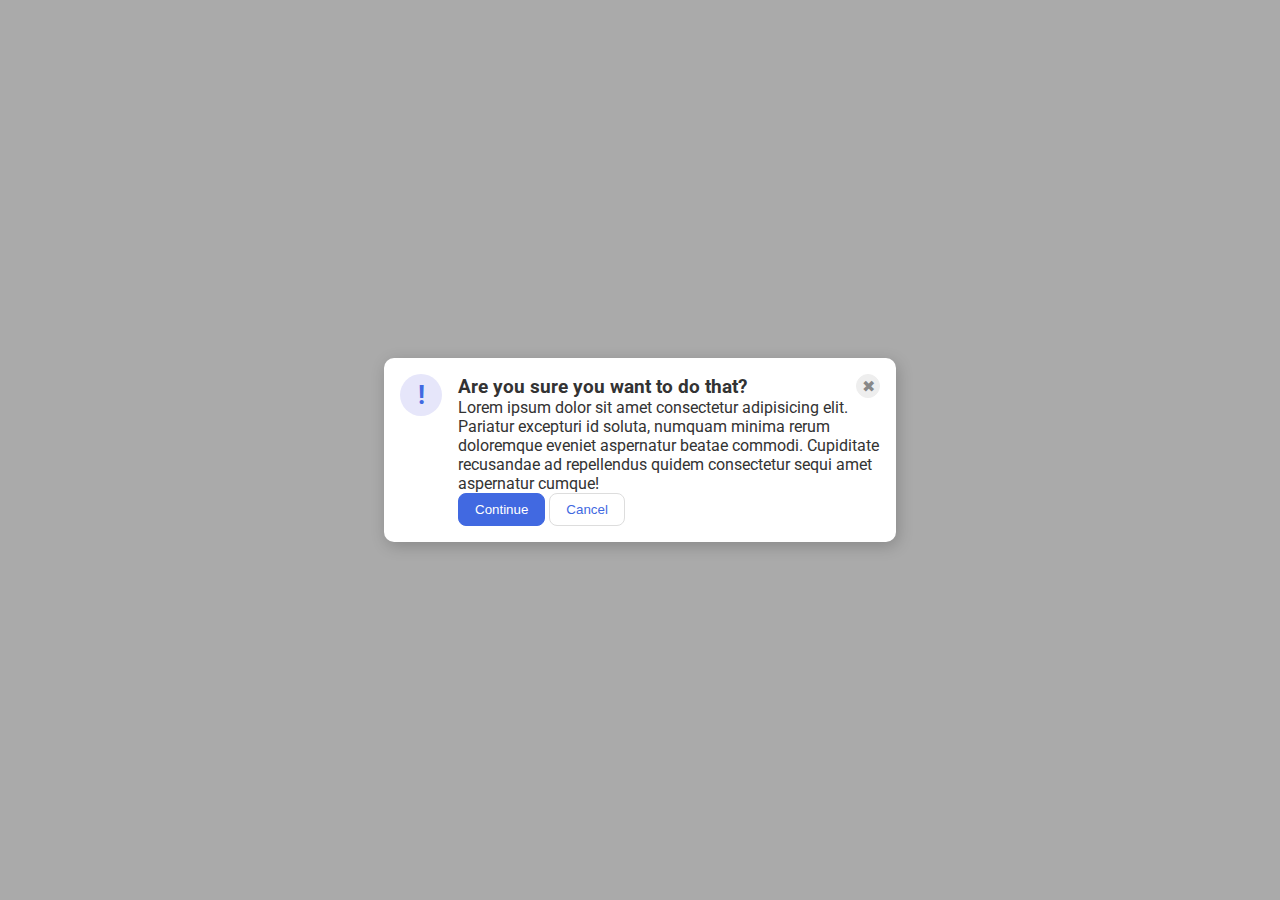
<file: flex/05-flex-modal/index.html>
<!DOCTYPE html>
<html lang="en">
  <head>
    <meta charset="UTF-8">
    <meta http-equiv="X-UA-Compatible" content="IE=edge">
    <meta name="viewport" content="width=device-width, initial-scale=1.0">
    <link rel="stylesheet" href="style.css">
    <title>Modal</title>
  </head>
  <body>
    <div class="modal">
      <div class="icon">!</div>
      <div class="content">
      <div class="header">Are you sure you want to do that?
      <button class="close-button">✖</button></div>
      <div class="text">Lorem ipsum dolor sit amet consectetur adipisicing elit. Pariatur excepturi id soluta, numquam minima rerum doloremque eveniet aspernatur beatae commodi. Cupiditate recusandae ad repellendus quidem consectetur sequi amet aspernatur cumque!</div>
      <button class="continue">Continue</button>
      <button class="cancel">Cancel</button>
      </div>
    </div>
  </body>
</html>
</file>
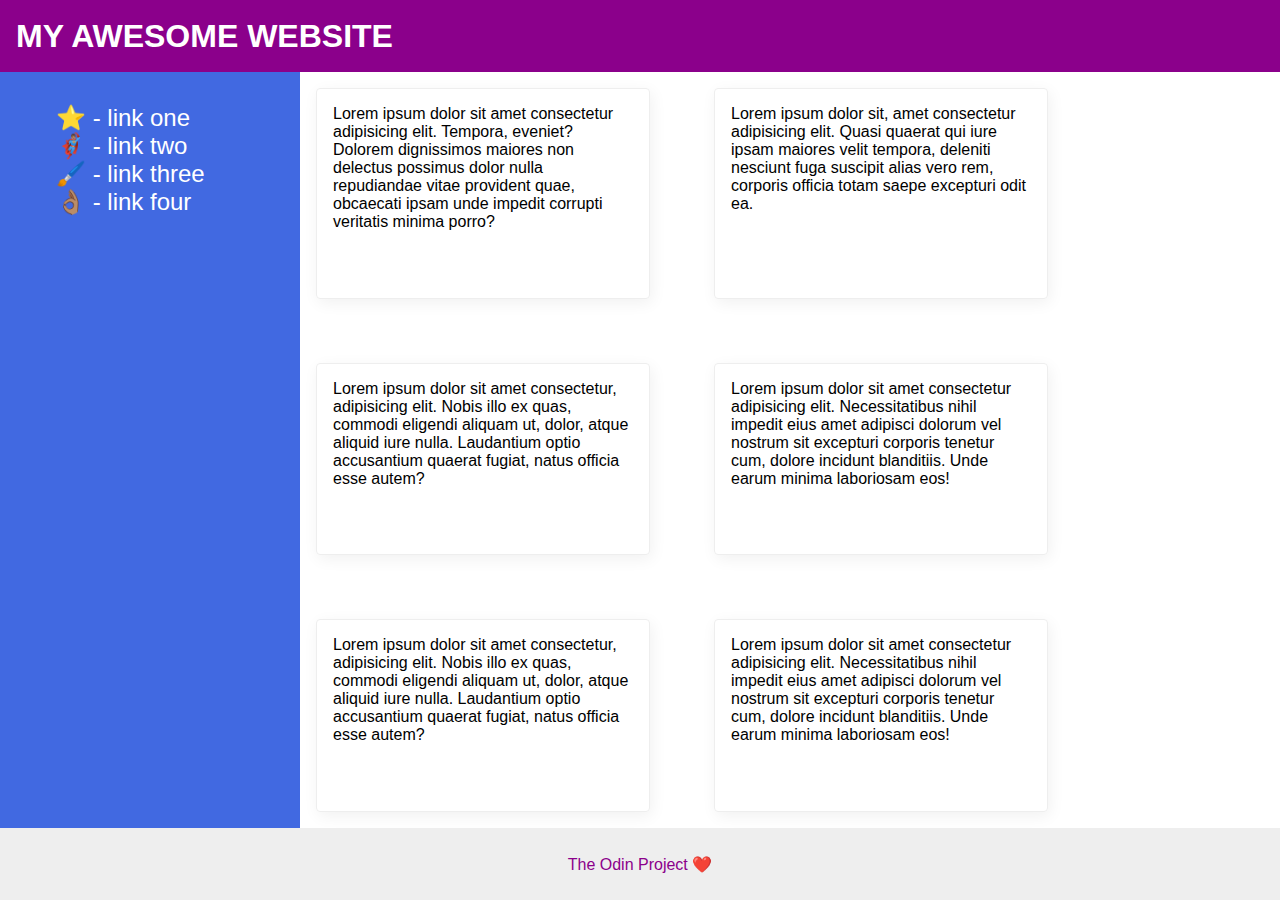
<file: flex/07-flex-layout-2/index.html>
<!DOCTYPE html>
<html lang="en">
  <head>
    <meta charset="UTF-8">
    <meta http-equiv="X-UA-Compatible" content="IE=edge">
    <meta name="viewport" content="width=device-width, initial-scale=1.0">
    <title>The Holy Grail</title>
    <link rel="stylesheet" href="style.css">
  </head>
  <body>
    <div class="header">
      MY AWESOME WEBSITE
    </div>
    <div class="main">
      <div class="sidebar">
        <ul>
          <li><a href="#">⭐ - link one</a></li>
          <li><a href="#">🦸🏽‍♂️ - link two</a></li>
          <li><a href="#">🖌️ - link three</a></li>
          <li><a href="#">👌🏽 - link four</a></li>
        </ul>
      </div>
      <div class="content-cards">
        <div class="card">Lorem ipsum dolor sit amet consectetur adipisicing elit. Tempora, eveniet? Dolorem dignissimos maiores non delectus possimus dolor nulla repudiandae vitae provident quae, obcaecati ipsam unde impedit corrupti veritatis minima porro?</div>
        <div class="card">Lorem ipsum dolor sit, amet consectetur adipisicing elit. Quasi quaerat qui iure ipsam maiores velit tempora, deleniti nesciunt fuga suscipit alias vero rem, corporis officia totam saepe excepturi odit ea.</div>
        <div class="card">Lorem ipsum dolor sit amet consectetur, adipisicing elit. Nobis illo ex quas, commodi eligendi aliquam ut, dolor, atque aliquid iure nulla. Laudantium optio accusantium quaerat fugiat, natus officia esse autem?</div>
        <div class="card">Lorem ipsum dolor sit amet consectetur adipisicing elit. Necessitatibus nihil impedit eius amet adipisci dolorum vel nostrum sit excepturi corporis tenetur cum, dolore incidunt blanditiis. Unde earum minima laboriosam eos!</div>
        <div class="card">Lorem ipsum dolor sit amet consectetur, adipisicing elit. Nobis illo ex quas, commodi eligendi aliquam ut, dolor, atque aliquid iure nulla. Laudantium optio accusantium quaerat fugiat, natus officia esse autem?</div>
        <div class="card">Lorem ipsum dolor sit amet consectetur adipisicing elit. Necessitatibus nihil impedit eius amet adipisci dolorum vel nostrum sit excepturi corporis tenetur cum, dolore incidunt blanditiis. Unde earum minima laboriosam eos!</div>
      </div>
    </div>
    <div class="footer">
      The Odin Project ❤️
    </div>
  </body>
</html>
</file>
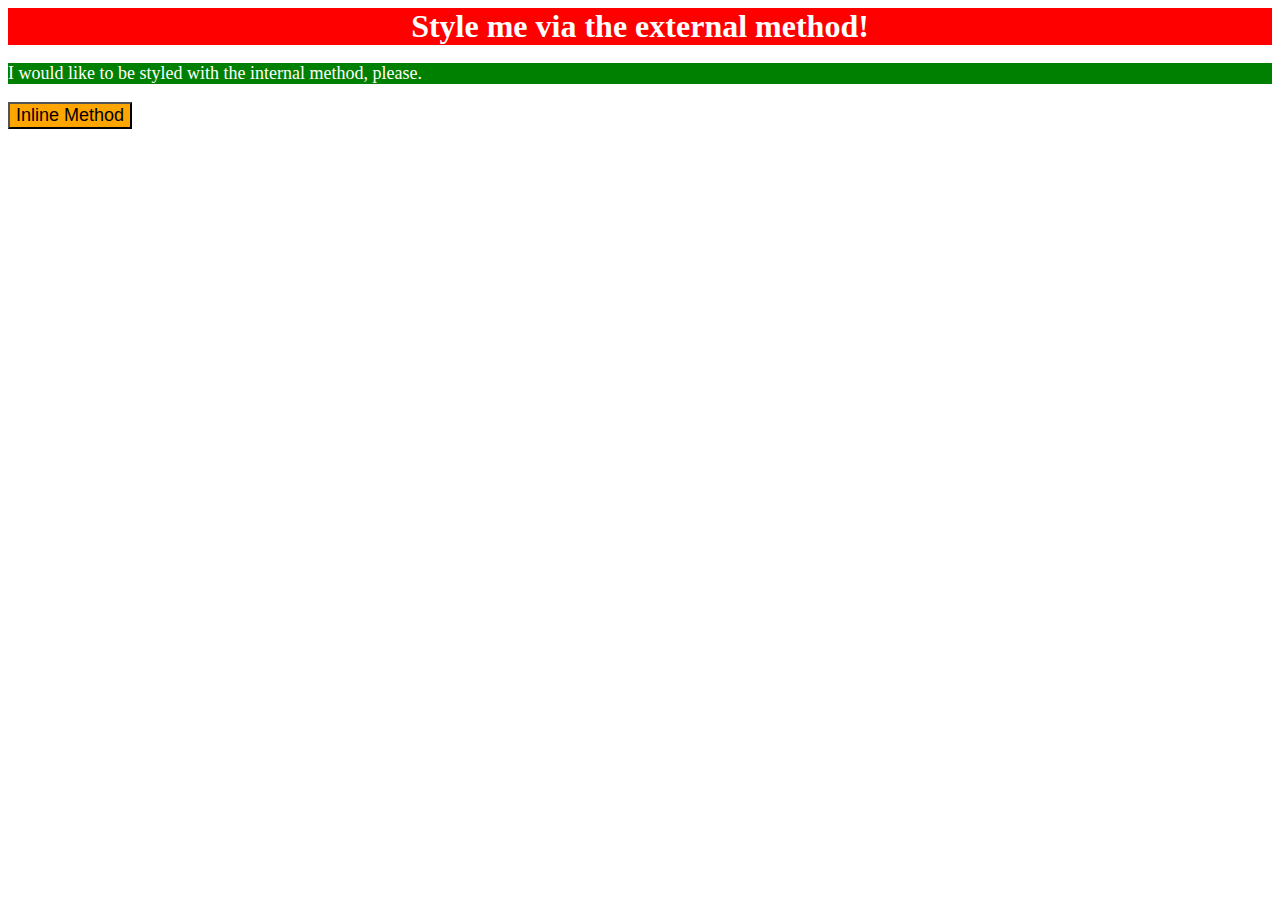
<file: foundations/01-css-methods/index.html>
<!DOCTYPE html>
<html lang="en">
  <head>
    <meta charset="UTF-8">
    <meta http-equiv="X-UA-Compatible" content="IE=edge">
    <meta name="viewport" content="width=device-width, initial-scale=1.0">
    <title>Methods for Adding CSS</title>
    <link rel="stylesheet" href="styles.css" />
    <style>
    p {
      color: white;
      background-color: green;
      font-size: 18px;
    }
  </style>
  </head>
  <body>
    <div>Style me via the external method!</div>
    <p>I would like to be styled with the internal method, please.</p>
    <button style="background-color: orange; font-size: 18px;">Inline Method</button>
  </body>
</html>
</file>
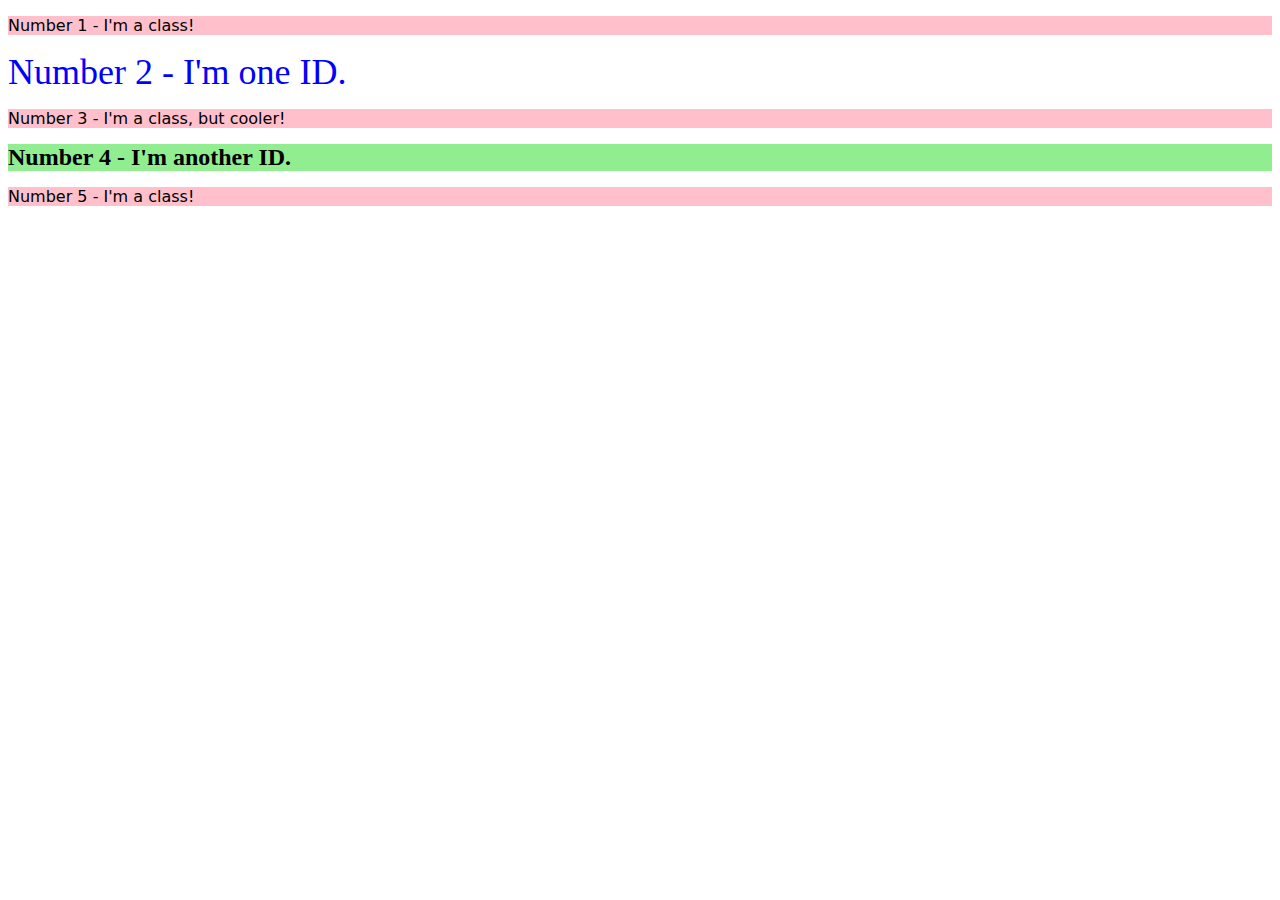
<file: foundations/02-class-id-selectors/index.html>
<!DOCTYPE html>
<html lang="en">
  <head>
    <meta charset="UTF-8">
    <meta http-equiv="X-UA-Compatible" content="IE=edge">
    <meta name="viewport" content="width=device-width, initial-scale=1.0">
    <title>Class and ID Selectors</title>
    <link rel="stylesheet" href="style.css">
  </head>
  <body>
    <p class="odd">Number 1 - I'm a class!</p>
    <div id="number2">Number 2 - I'm one ID.</div>
    <p class="odd" class="number3">Number 3 - I'm a class, but cooler!</p>
    <div id="number4">Number 4 - I'm another ID.</div>
    <p class="odd">Number 5 - I'm a class!</p>
  </body>
</html>
</file>
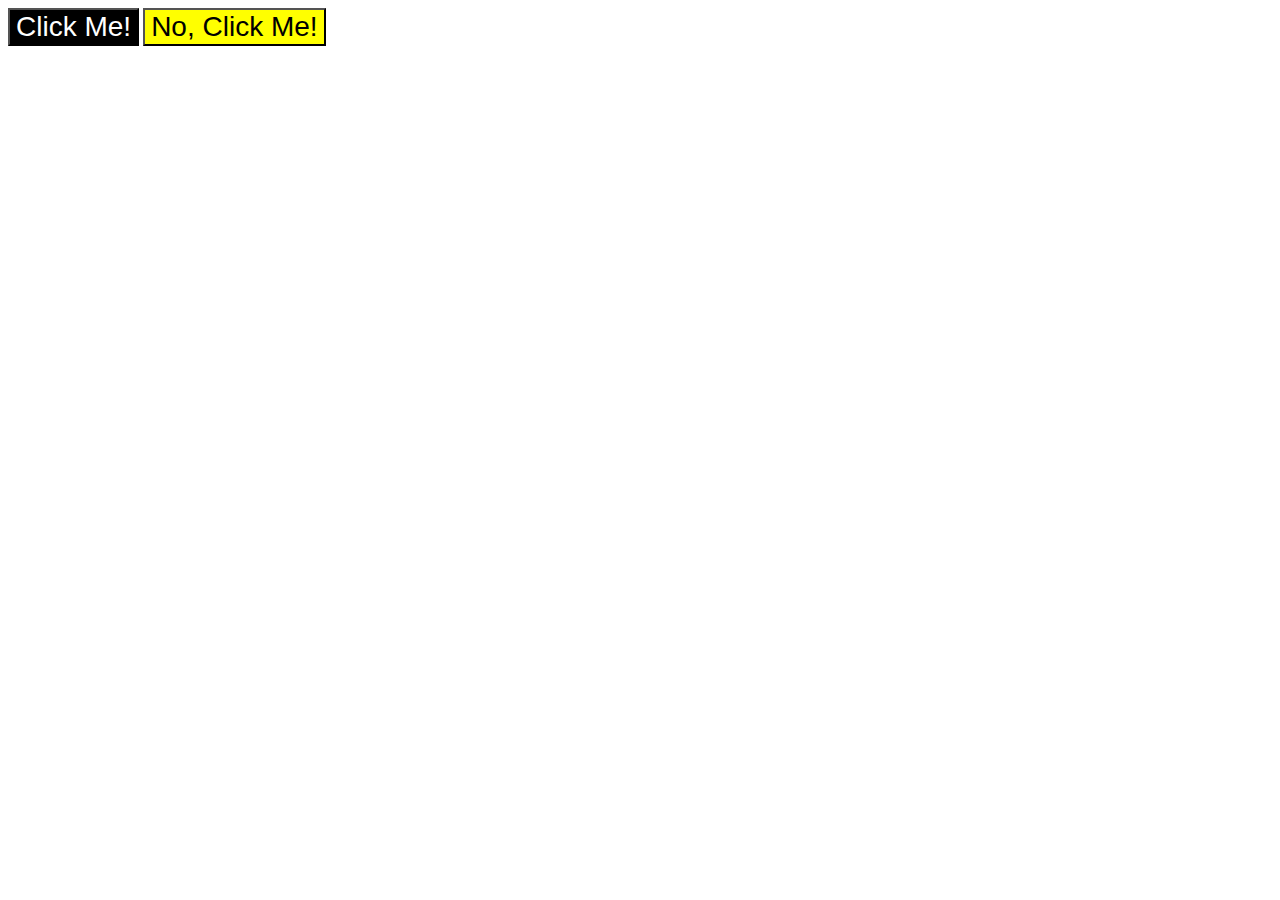
<file: foundations/03-grouping-selectors/index.html>
<!DOCTYPE html>
<html lang="en">
  <head>
    <meta charset="UTF-8">
    <meta http-equiv="X-UA-Compatible" content="IE=edge">
    <meta name="viewport" content="width=device-width, initial-scale=1.0">
    <title>Grouping Selectors</title>
    <link rel="stylesheet" href="style.css">
  </head>
  <body>
    <button class="first">Click Me!</button>
    <button class="second">No, Click Me!</button>
  </body>
</html>
</file>
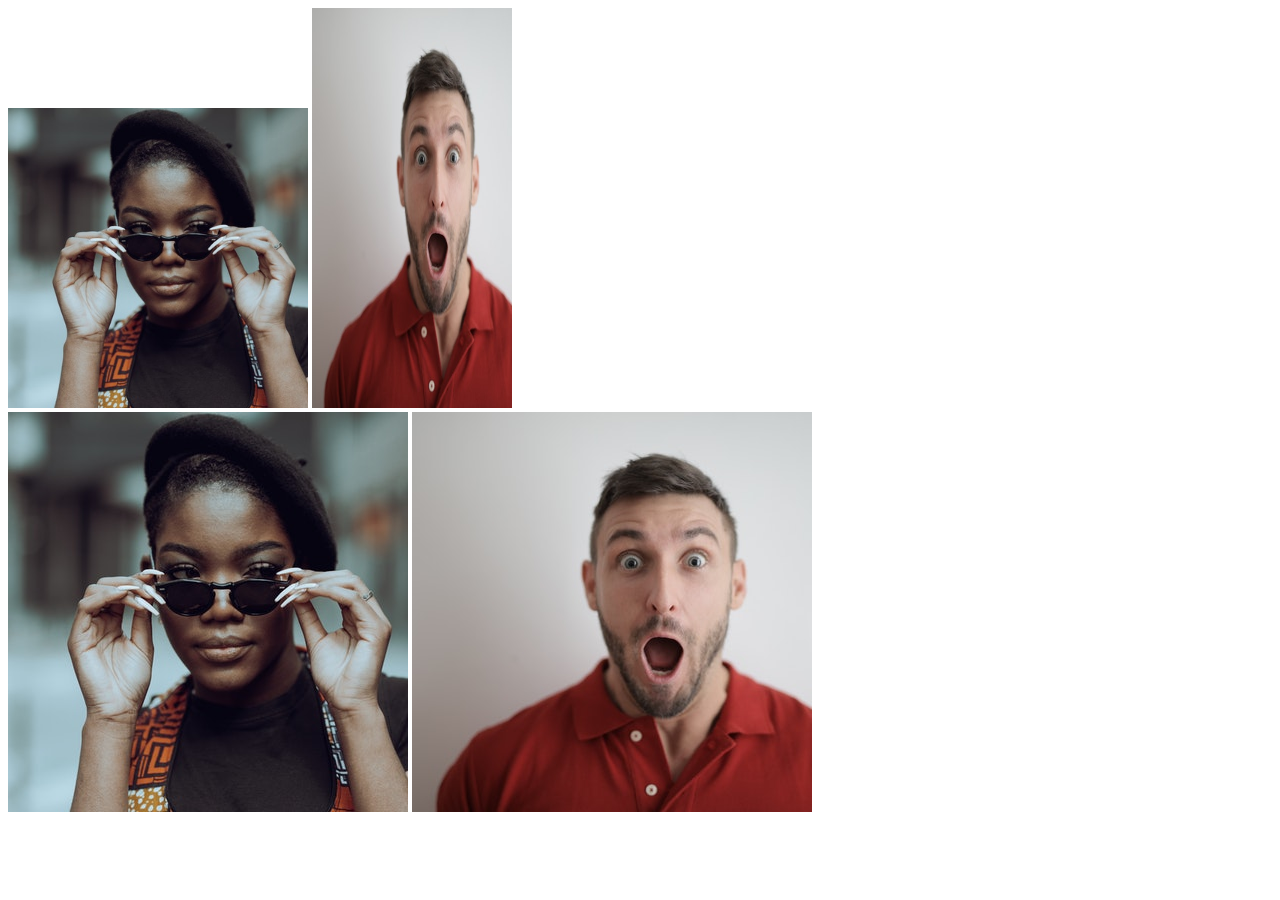
<file: foundations/04-chaining-selectors/index.html>
<!DOCTYPE html>
<html lang="en">
  <head>
    <meta charset="UTF-8">
    <meta http-equiv="X-UA-Compatible" content="IE=edge">
    <meta name="viewport" content="width=device-width, initial-scale=1.0">
    <title>Chaining Selectors</title>
    <link rel="stylesheet" href="style.css">
  </head>
  <body>
    <!-- Check image source path. Review Foundations lesson - Links and Images -->
    <!-- Use the classes BELOW this line -->
    <div>
      <img class="avatar proportioned" src="images/pexels-katho-mutodo-8434791.jpg" alt="Woman with glasses">
      <img class="avatar distorted" src="images/pexels-andrea-piacquadio-3777931.jpg" alt="Man with surprised expression">
    </div>
    <!-- Use the classes ABOVE this line -->
    <div>
      <img class="original proportioned" src="images/pexels-katho-mutodo-8434791.jpg" alt="Woman with glasses">
      <img class="original distorted" src="images/pexels-andrea-piacquadio-3777931.jpg" alt="Man with surprised expression">
    </div>
  </body>
</html>
</file>
<file: flex/05-flex-modal/style.css>
@import url('https://fonts.googleapis.com/css2?family=Roboto:wght@400;700&display=swap');

html, body {
  height: 100%;
}

body {
  font-family: Roboto, sans-serif;
  margin: 0;
  background: #aaa;
  color: #333;
  /* I'll give you this one for free lol */
  display: flex;
  align-items: center;
  justify-content: center;
}

.modal {
  background: white;
  width: 480px;
  border-radius: 10px;
  box-shadow: 2px 4px 16px rgba(0,0,0,.2);
  display: flex;
  padding: 16px;
  justify-content: space-evenly;
  gap: 16px;
}

.icon {
  color: royalblue;
  font-size: 26px;
  font-weight: 700;
  background: lavender;
  min-width: 42px;
  height: 42px;
  border-radius: 50%;
  display: flex;
  align-items: center;
  justify-content: center;
}

.close-button {
  background: #eee;
  border-radius: 50%;
  color: #888;
  font-weight: 400;
  font-size: 16px;
  height: 24px;
  width: 24px;
  display: flex;
  align-items: center;
  justify-content: center;
  border: 1px solid #eee;
  padding: 0;
  margin-left: auto;
}

button {
  cursor: pointer;
  padding: 8px 16px;
  border-radius: 8px;
}

button.continue {
  background: royalblue;
  border: 1px solid royalblue;
  color: white;
}

button.cancel {
  background: white;
  border: 1px solid #ddd;
  color: royalblue;
}

.header {
  display: flex;
  align-items: center;
  font-size: larger;
  font-weight: bold;
}
</file>
<file: flex/07-flex-layout-2/style.css>
body {
  font-family: -apple-system, BlinkMacSystemFont, 'Segoe UI', Roboto, Oxygen, Ubuntu, Cantarell, 'Open Sans', 'Helvetica Neue', sans-serif;
  margin: 0;
  min-height: 100vh;
  display: flex;
  flex-direction: column;
}

.header {
  height: 72px;
  background: darkmagenta;
  color: white;
  font-size: 32px;
  font-weight: 900;
  display: flex;
  align-items: center;
  padding-left: 16px;
}

.footer {
  height: 72px;
  background: #eee;
  color: darkmagenta;
  display: flex;
  justify-content: center;
  align-items: center;
  margin-top: auto;
}

.sidebar {
  width: 300px;
  background: royalblue;
  box-sizing: border-box;
  flex-shrink: 0;
  padding: 16px;

}

.card {
  border: 1px solid #eee;
  box-shadow: 2px 4px 16px rgba(0,0,0,.06);
  border-radius: 4px;
  padding: 16px;
  margin: 16px;
  width: 300px;
}

.main {
  display: flex;
  flex: 1;
}

.content-cards {
  display: flex;
  flex-wrap: wrap;
  gap: 32px;
}

ul {
  list-style: none;
}

a {
  color: white;
  text-decoration: none;
  font-size: 24px;
}
</file>
<file: foundations/01-css-methods/styles.css>
div {
    color: white;
    background-color: red;
    font-size: 32px;
    text-align: center;
    font-weight: bold;
}
</file>
<file: foundations/02-class-id-selectors/style.css>
.odd {
    background-color: pink;
    font-family: 'Veranda', 'DejaVu Sans', sans-serif;
} 

#number2 {
    color: blue;
    font-size: 36px;
}

.number3 {
    font-size: 24px;
}

#number4 {
    font-size: 24px;
    background-color: lightgreen;
    font-weight: bold;
}
</file>
<file: foundations/03-grouping-selectors/style.css>
.first {
    background-color: black;
    color: white;
}

.second {
    background-color: yellow;
}

.first, .second {
    font-size: 28px;
    font-family: 'Helvetica', 'Times New Roman', sans-serif;
}
</file>
<file: foundations/04-chaining-selectors/style.css>
/* Add CSS Styling */

.avatar.proportioned {
    height: auto;
    width: 300px;
}
.avatar.distorted {
    height: 400px;
    width: 200px;
}
</file>
